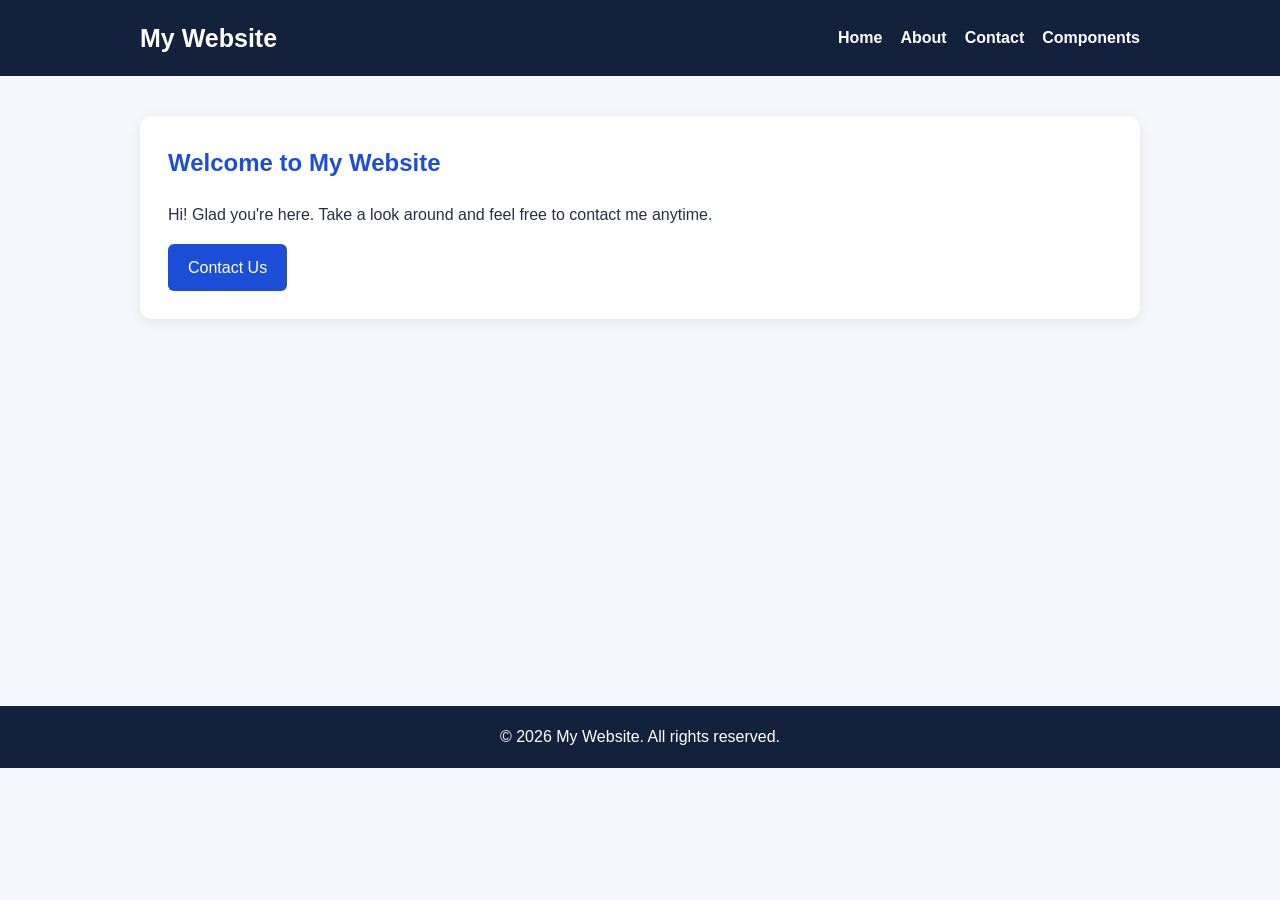
<file: index.html>
<!DOCTYPE html>
<html lang="en">
<head>
    <meta charset="UTF-8">
    <meta name="viewport" content="width=device-width, initial-scale=1.0">
    <meta name="description" content="Welcome to My Website.">
    <title>Home | My Website</title>
    <link rel="stylesheet" href="style.css">
</head>
<body>

    <header>
        <div class="container header-content">
            <h1>My Website</h1>

            <nav aria-label="Main navigation">
                <a href="index.html" aria-current="page">Home</a>
                <a href="about.html">About</a>
                <a href="contact.html">Contact</a>
                <a href="components.html">Components</a>
            </nav>
        </div>
    </header>

    <main class="container">
        <section class="card">
            <h2>Welcome to My Website</h2>

            <p>
                Hi! Glad you're here. Take a look around and feel free to contact me anytime.
            </p>

            <a class="button" href="contact.html">Contact Us</a>
        </section>
    </main>

    <footer>
        <p>&copy; 2026 My Website. All rights reserved.</p>
    </footer>

</body>
</html>
</file>
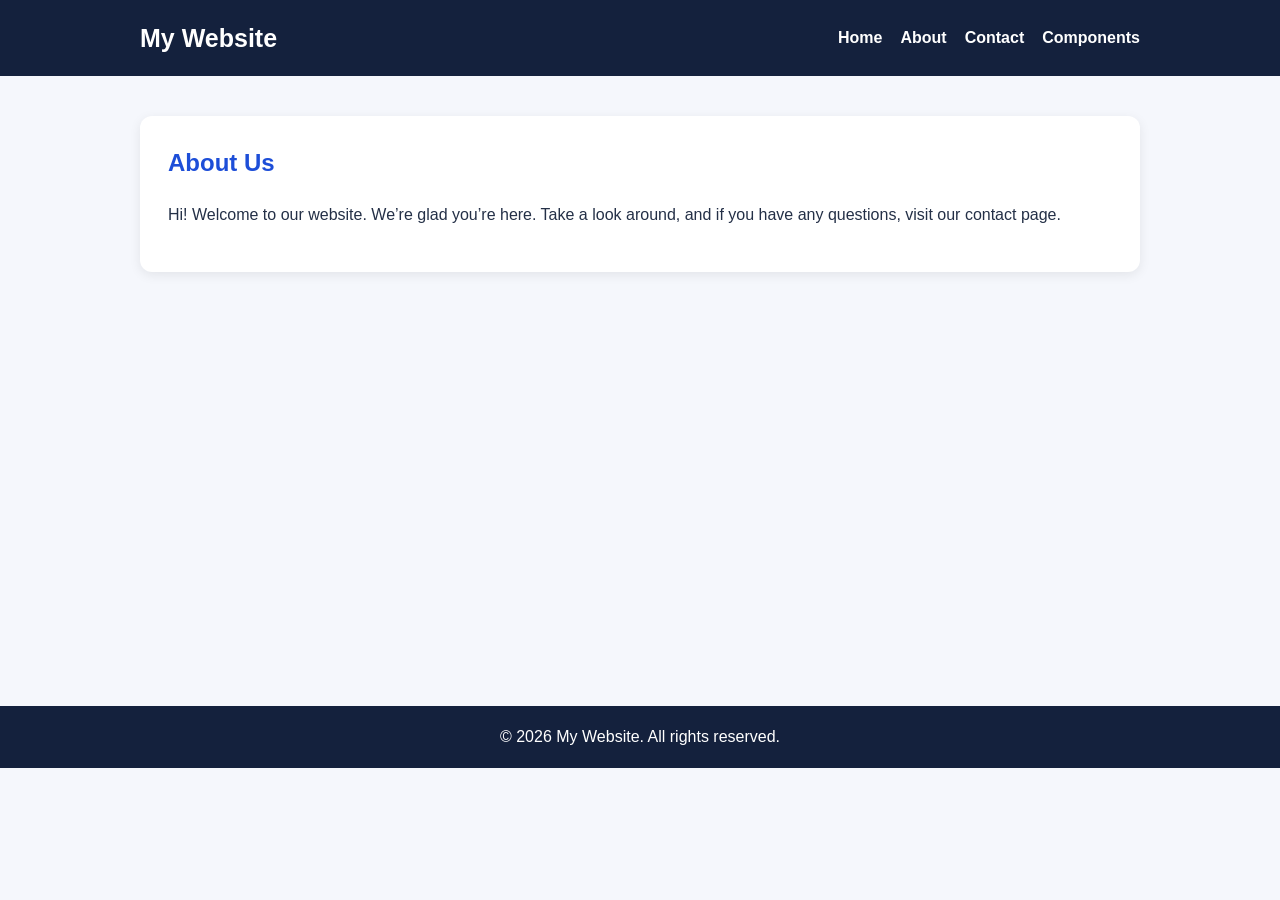
<file: about.html>
<!DOCTYPE html>
<html lang="en">
<head>
    <meta charset="UTF-8">
    <meta name="viewport" content="width=device-width, initial-scale=1.0">
    <meta name="description" content="Learn more about My Website.">
    <title>About | My Website</title>
    <link rel="stylesheet" href="style.css">
</head>
<body>

    <header>
        <div class="container header-content">
            <h1>My Website</h1>

            <nav aria-label="Main navigation">
                <a href="index.html">Home</a>
                <a href="about.html" aria-current="page">About</a>
                <a href="contact.html">Contact</a>
                <a href="components.html">Components</a>
            </nav>
        </div>
    </header>

    <main class="container">
        <section class="card">
            <h2>About Us</h2>

            <p>
                Hi! Welcome to our website. We’re glad you’re here.

                Take a look around, and if you have any questions, visit our contact page.
            </p>

            
        </section>
    </main>

    <footer>
        <p>&copy; 2026 My Website. All rights reserved.</p>
    </footer>

</body>
</html>
</file>
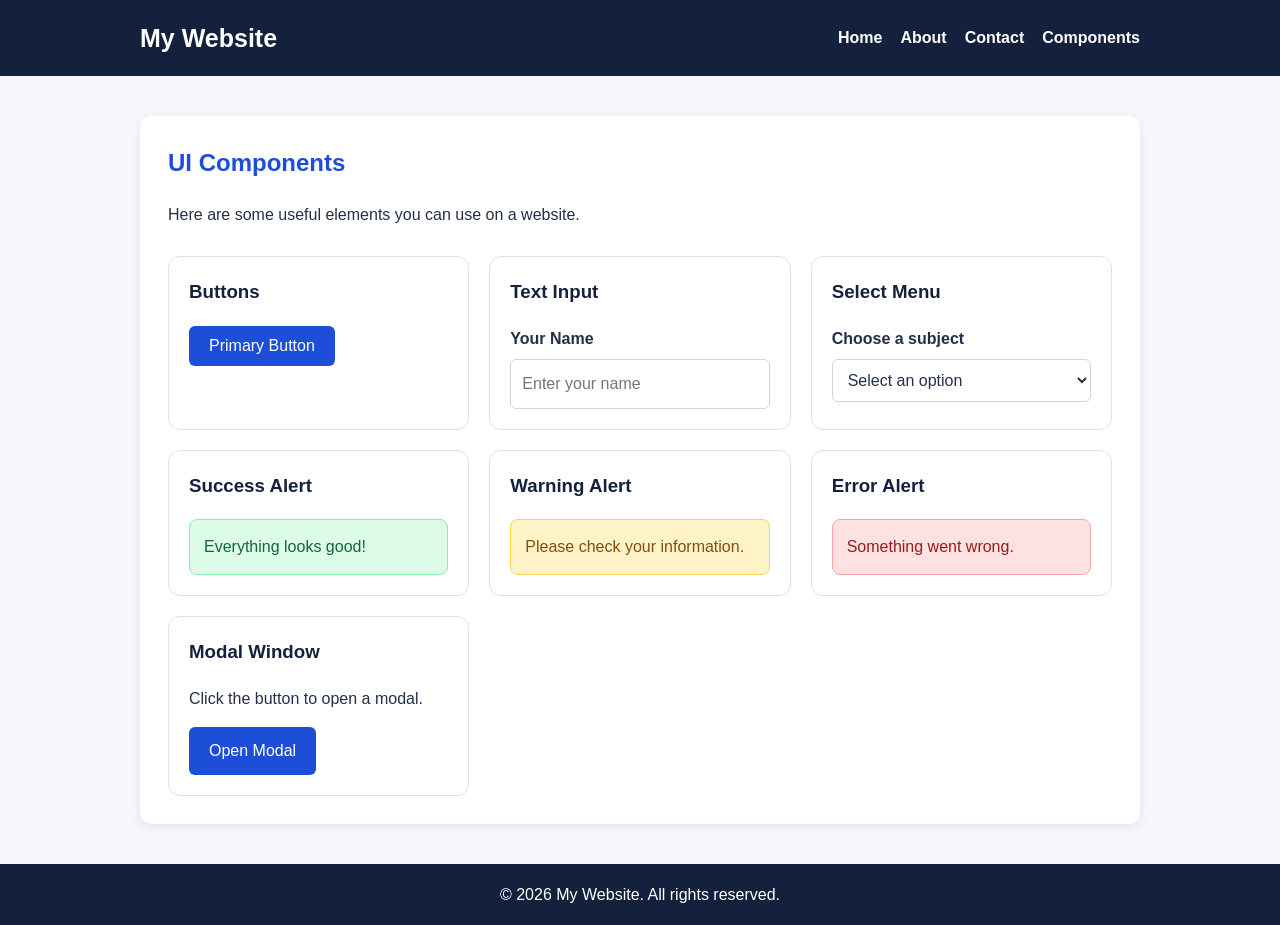
<file: components.html>
<!DOCTYPE html>
<html lang="en">
<head>
    <meta charset="UTF-8">
    <meta name="viewport" content="width=device-width, initial-scale=1.0">
    <meta name="description" content="Explore our UI components.">
    <title>Components | My Website</title>
    <link rel="stylesheet" href="style.css">
</head>
<body>

    <header>
        <div class="container header-content">
            <h1>My Website</h1>

            <nav aria-label="Main navigation">
                <a href="index.html">Home</a>
                <a href="about.html">About</a>
                <a href="contact.html">Contact</a>
                <a href="components.html" aria-current="page">Components</a>
            </nav>
        </div>
    </header>

    <main class="container">
        <section class="card">
            <h2>UI Components</h2>
            <p>Here are some useful elements you can use on a website.</p>

            <div class="component-grid">

                <div class="component-card">
                    <h3>Buttons</h3>
                    <button class="button" type="button">Primary Button</button>
                </div>

                <div class="component-card">
                    <h3>Text Input</h3>
                    <label for="demo-name">Your Name</label>
                    <input
                        type="text"
                        id="demo-name"
                        placeholder="Enter your name"
                    >
                </div>

                <div class="component-card">
                    <h3>Select Menu</h3>
                    <label for="demo-subject">Choose a subject</label>
                    <select id="demo-subject">
                        <option value="">Select an option</option>
                        <option value="System">CS 309</option>
                        <option value="Logic">CS 302</option>
                    </select>
                </div>

                <div class="component-card">
                    <h3>Success Alert</h3>
                    <div class="alert alert-success" role="status">
                        Everything looks good!
                    </div>
                </div>

                <div class="component-card">
                    <h3>Warning Alert</h3>
                    <div class="alert alert-warning" role="status">
                        Please check your information.
                    </div>
                </div>

                <div class="component-card">
                    <h3>Error Alert</h3>
                    <div class="alert alert-error" role="alert">
                        Something went wrong.
                    </div>
                </div>
                
                <div class="component-card">
                    <h3>Modal Window</h3>
                    <p>Click the button to open a modal.</p>
                    <a href="#demo-modal" class="button">Open Modal</a>
                </div>

                <div id="demo-modal" class="modal">
                    <div class="modal-content"
                        role="dialog"
                        aria-labelledby="modal-title"
                        aria-describedby="modal-description">

                        <h2 id="modal-title">Welcome!</h2>

                        <p id="modal-description">
                            Hi ^_^
                        </p>

                        <a href="#" class="button">Close</a>
                    </div>
                </div>

            </div>
        </section>
    </main>

    <footer>
        <p>&copy; 2026 My Website. All rights reserved.</p>
    </footer>

</body>
</html>
</file>
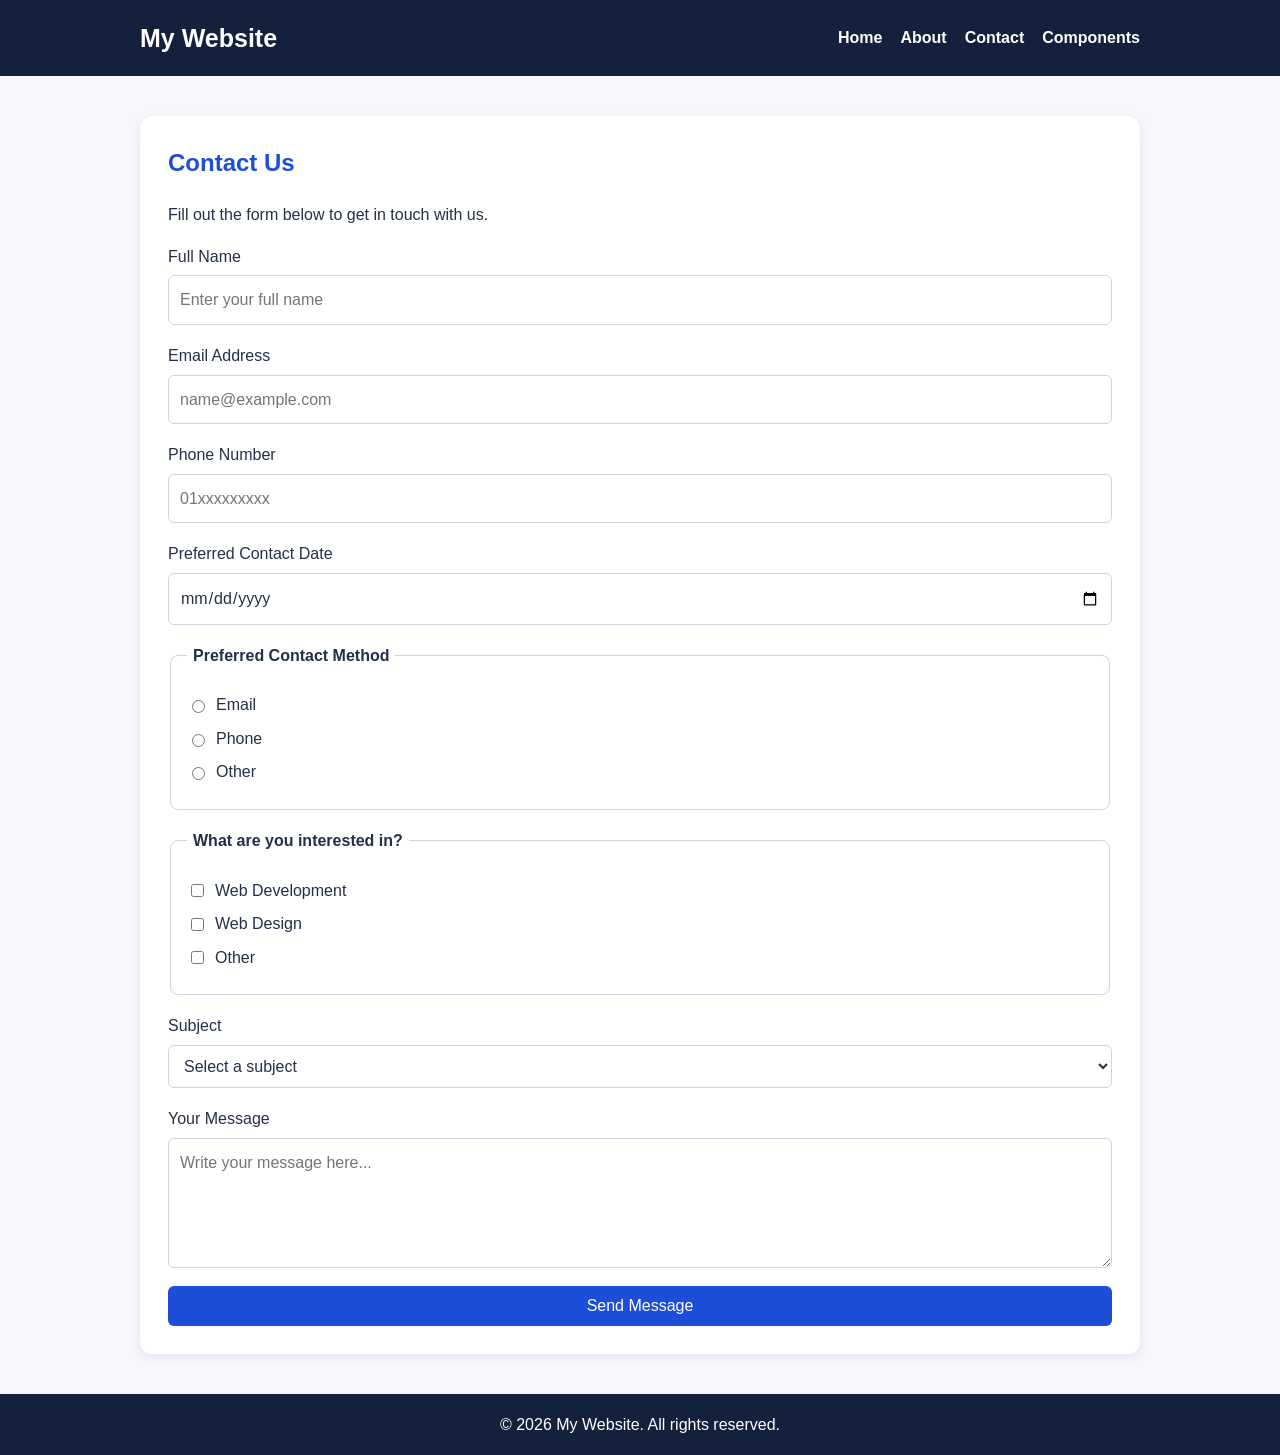
<file: contact.html>
<!DOCTYPE html>
<html lang="en">
<head>
    <meta charset="UTF-8">
    <meta name="viewport" content="width=device-width, initial-scale=1.0">
    <meta name="description" content="Contact us using our contact form.">
    <title>Contact | My Website</title>
    <link rel="stylesheet" href="style.css">
</head>
<body>

    <header>
        <div class="container header-content">
            <h1>My Website</h1>

            <nav aria-label="Main navigation">
                <a href="index.html">Home</a>
                <a href="about.html">About</a>
                <a href="contact.html" aria-current="page">Contact</a>
                <a href="components.html">Components</a>
            </nav>
        </div>
    </header>

    <main class="container">
        <section class="card">
            <h2>Contact Us</h2>

            <p>
                Fill out the form below to get in touch with us.
            </p>

            <form action="#" method="get">

                <!-- Text input -->
                <div class="form-group">
                    <label for="full-name">Full Name</label>
                    <input
                        type="text"
                        id="full-name"
                        name="full-name"
                        placeholder="Enter your full name"
                        autocomplete="name"
                        required
                    >
                </div>

                <!-- Email input -->
                <div class="form-group">
                    <label for="email">Email Address</label>
                    <input
                        type="email"
                        id="email"
                        name="email"
                        placeholder="name@example.com"
                        autocomplete="email"
                        required
                    >
                </div>

                <!-- Number input -->
                <div class="form-group">
                    <label for="phone">Phone Number</label>
                    <input
                        type="tel"
                        id="phone"
                        name="phone"
                        placeholder="01xxxxxxxxx"
                        pattern="01[0125][0-9]{8}"
                        minlength="11"
                        maxlength="11"
                        required
                    >
                </div>

                <!-- Date input -->
                <div class="form-group">
                    <label for="contact-date">Preferred Contact Date</label>
                    <input
                        type="date"
                        id="contact-date"
                        name="contact-date"
                    >
                </div>

                <!-- Radio buttons -->
                <fieldset>
                    <legend>Preferred Contact Method</legend>

                    <label class="option">
                        <input
                            type="radio"
                            name="contact-method"
                            value="email"
                            required
                        >
                        Email
                    </label>

                    <label class="option">
                        <input
                            type="radio"
                            name="contact-method"
                            value="phone"
                        >
                        Phone
                    </label>

                    <label class="option">
                        <input
                            type="radio"
                            name="contact-method"
                            value="other"
                        >
                        Other
                    </label>
                </fieldset>

                <!-- Checkboxes -->
                <fieldset>
                    <legend>What are you interested in?</legend>

                    <label class="option">
                        <input
                            type="checkbox"
                            name="interests"
                            value="web-development"
                        >
                        Web Development
                    </label>

                    <label class="option">
                        <input
                            type="checkbox"
                            name="interests"
                            value="design"
                        >
                        Web Design
                    </label>

                    <label class="option">
                        <input
                            type="checkbox"
                            name="interests"
                            value="other"
                        >
                        Other
                    </label>
                </fieldset>

                <!-- Select dropdown -->
                <div class="form-group">
                    <label for="subject">Subject</label>

                    <select id="subject" name="subject" required>
                        <option value="">Select a subject</option>
                        <option value="general">General Inquiry</option>
                        <option value="support">Technical Support</option>
                        <option value="feedback">Feedback</option>
                        <option value="other">Other</option>
                    </select>
                </div>

                <!-- Textarea -->
                <div class="form-group">
                    <label for="message">Your Message</label>

                    <textarea
                        id="message"
                        name="message"
                        placeholder="Write your message here..."
                        required
                    ></textarea>
                </div>

                <!-- Submit button -->
                <button class="button" type="submit">
                    Send Message
                </button>

            </form>
        </section>
    </main>

    <footer>
        <p>&copy; 2026 My Website. All rights reserved.</p>
    </footer>

</body>
</html>
</file>
<file: style.css>
/* General styles */
* {
    box-sizing: border-box;
}

body {
    margin: 0;
    font-family: Arial, sans-serif;
    background-color: #F5F7FC;
    color: #243047;
    line-height: 1.6;
}

.container {
    width: 90%;
    max-width: 1000px;
    margin: 0 auto;
}

/* Header and navigation */
header {
    background-color: #14213D;
    color: white;
    padding: 18px 0;
}

.header-content {
    display: flex;
    justify-content: space-between;
    align-items: center;
    flex-wrap: wrap;
    gap: 12px;
}

header h1 {
    margin: 0;
    font-size: 25px;
}

nav {
    display: flex;
    flex-wrap: wrap;
    gap: 18px;
}

nav a {
    color: white;
    text-decoration: none;
    font-weight: bold;
}

nav a:hover,
nav a:focus {
    text-decoration: underline;
}

/* Main content */
main {
    padding: 40px 0;
    min-height: 70vh;
}

.card {
    background-color: white;
    padding: 28px;
    border-radius: 12px;
    box-shadow: 0 3px 12px rgb(0 0 0 / 8%);
}

h2 {
    color: #1d4ed8;
    margin-top: 0;
}

/* Buttons and links */
.button {
    display: inline-block;
    background-color: #1d4ed8;
    color: white;
    padding: 11px 20px;
    border: none;
    border-radius: 6px;
    text-decoration: none;
    cursor: pointer;
    font-size: 16px;
}

.button:hover,
.button:focus {
    background-color: #1e40af;
}

/* Contact form */
form {
    display: grid;
    gap: 18px;
}

.form-group {
    display: flex;
    flex-direction: column;
    gap: 6px;
}

input,
select,
textarea {
    width: 100%;
    padding: 11px;
    border: 1px solid #cbd5e1;
    border-radius: 6px;
    font: inherit;
    background-color: white;
    color: #243047;
}

input:focus,
select:focus,
textarea:focus {
    outline: 2px solid #2563eb;
    outline-offset: 2px;
}

fieldset {
    border: 1px solid #cbd5e1;
    border-radius: 8px;
    padding: 16px;
}

legend {
    font-weight: bold;
    padding: 0 6px;
}

.option {
    display: flex;
    align-items: center;
    gap: 8px;
    margin: 8px 0;
}

.option input {
    width: auto;
}

textarea {
    min-height: 130px;
    resize: vertical;
}

/* Footer */
footer {
    background-color: #14213D;
    color: white;
    text-align: center;
    padding: 18px;
}

footer p {
    margin: 0;
}

/* Small screens */
@media (max-width: 600px) {
    .header-content {
        flex-direction: column;
        align-items: flex-start;
    }

    nav {
        gap: 12px;
    }

    .card {
        padding: 18px;
    }
}


/* Component Library */
.component-grid {
    display: grid;
    grid-template-columns: 1fr;
    gap: 20px;
    margin-top: 28px;
}

.component-card {
    min-width: 0;
    padding: 20px;
    background-color: #FFFFFF;
    border: 1px solid #D9E1EF;
    border-radius: 12px;
}

.component-card h3 {
    margin-top: 0;
    color: #14213D;
}

.component-card label {
    display: block;
    margin-bottom: 8px;
    font-weight: 600;
}

/* Tablet: 2 columns */
@media (min-width: 768px) {
    .component-grid {
        grid-template-columns: repeat(2, minmax(0, 1fr));
    }
}

/* Desktop: 3 columns */
@media (min-width: 1024px) {
    .component-grid {
        grid-template-columns: repeat(3, minmax(0, 1fr));
    }
}

/* Alerts */
.alert {
    padding: 14px;
    border: 1px solid transparent;
    border-radius: 8px;
}

.alert-success {
    color: #166534;
    background-color: #DCFCE7;
    border-color: #86EFAC;
}

.alert-warning {
    color: #854D0E;
    background-color: #FEF3C7;
    border-color: #FCD34D;
}

.alert-error {
    color: #991B1B;
    background-color: #FEE2E2;
    border-color: #FCA5A5;
}


/* CSS-only Modal Window */
.modal {
    display: none;
    position: fixed;
    inset: 0;
    z-index: 1000;
    padding: 20px;
    background-color: rgba(15, 23, 42, 0.7);
    align-items: center;
    justify-content: center;
}

.modal:target {
    display: flex;
}

.modal-content {
    width: 100%;
    max-width: 450px;
    padding: 30px;
    background-color: #FFFFFF;
    color: #273449;
    border-radius: 16px;
    box-shadow: 0 15px 40px rgba(0, 0, 0, 0.2);
}

.modal-content h2 {
    margin-top: 0;
    color: #14213D;
}

.modal-content p {
    line-height: 1.7;
}

.modal-content .button {
    display: inline-block;
    margin-top: 12px;
    text-decoration: none;
}


/* Dark Mode */
@media (prefers-color-scheme: dark) {
    body {
        background-color: #111827;
        color: #E5E7EB;
    }

    header,
    footer {
        background-color: #0B1220;
        color: #F9FAFB;
    }

    nav a {
        color: #E5E7EB;
    }

    nav a:hover,
    nav a[aria-current="page"] {
        color: #FFFFFF;
    }

    .card,
    .component-card {
        background-color: #1F2937;
        color: #E5E7EB;
        border-color: #374151;
    }

    h1,
    h2,
    h3,
    .component-card h3 {
        color: #F9FAFB;
    }

    input,
    select,
    textarea {
        background-color: #111827;
        color: #F9FAFB;
        border-color: #4B5563;
    }

    input::placeholder,
    textarea::placeholder {
        color: #9CA3AF;
    }

    fieldset {
        border-color: #4B5563;
    }

    legend,
    label {
        color: #E5E7EB;
    }

    .modal-content {
        background-color: #1F2937;
        color: #E5E7EB;
    }

    .modal-content h2 {
        color: #F9FAFB;
    }

    .alert-success {
        background-color: #14532D;
        color: #DCFCE7;
        border-color: #166534;
    }

    .alert-warning {
        background-color: #713F12;
        color: #FEF3C7;
        border-color: #92400E;
    }

    .alert-error {
        background-color: #7F1D1D;
        color: #FEE2E2;
        border-color: #991B1B;
    }
}
</file>
